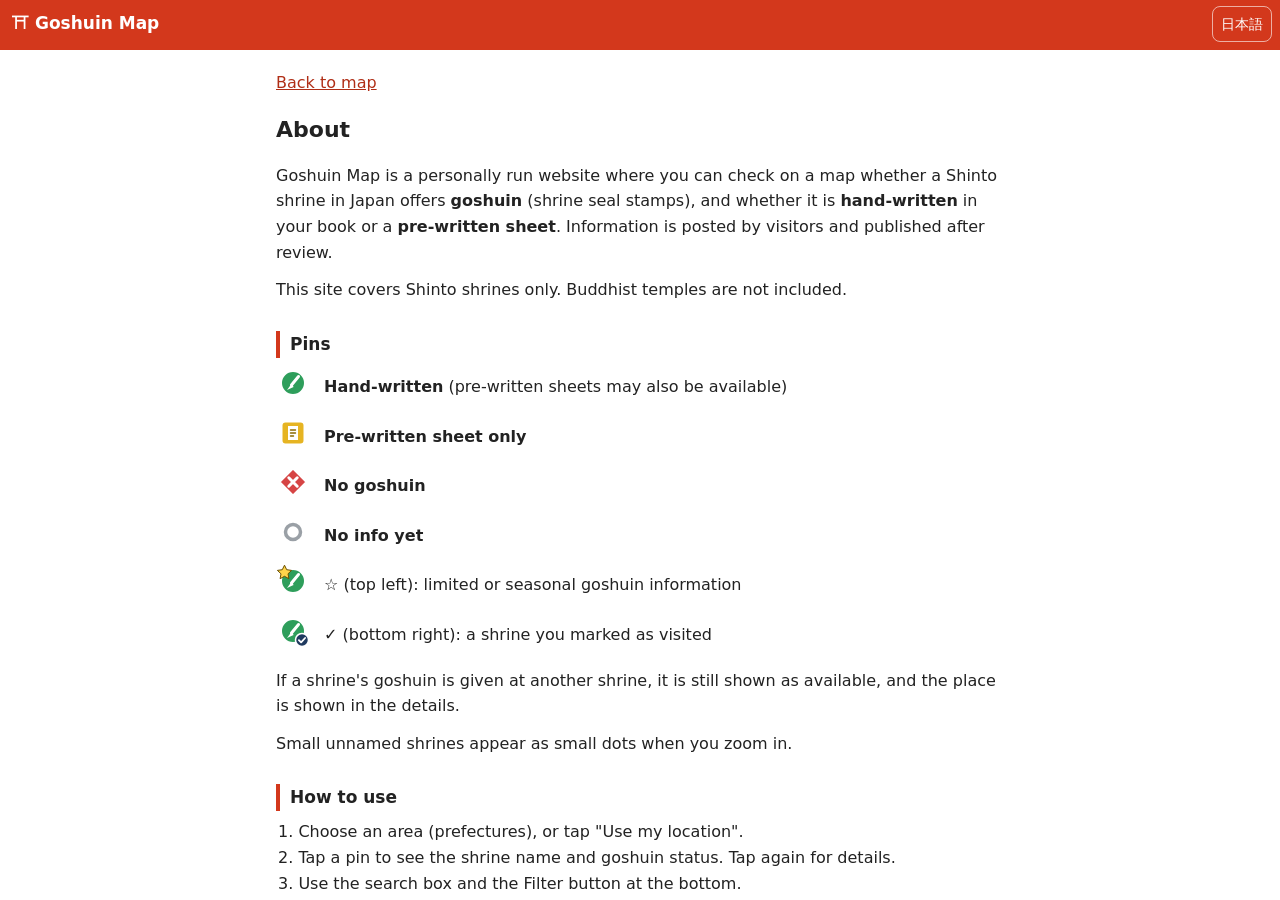
<file: about.html>
<!DOCTYPE html>
<html lang="ja">
<head>
<meta charset="utf-8">
<meta name="viewport" content="width=device-width, initial-scale=1, viewport-fit=cover">
<title>このサイトについて | みんなの御朱印マップ</title>
<meta name="theme-color" content="#D3381C">
<link rel="stylesheet" href="css/style.css">
</head>
<body>
<header class="hdr">
  <div class="hdr-top" style="padding-bottom:8px">
    <h1 class="hdr-title"><a href="./"><span aria-hidden="true">⛩</span> <span data-i18n="site.name">みんなの御朱印マップ</span></a></h1>
    <button id="langBtn" class="hdr-btn" type="button">EN</button>
  </div>
</header>
<div class="page-body">
<main class="page">
  <a class="back" href="./" data-i18n="menu.map">地図に戻る</a>

  <div data-lang="ja">
    <h2>このサイトについて</h2>
    <p>「みんなの御朱印マップ」は、全国の神社で<strong>御朱印がもらえるか</strong>、<strong>直書きか書き置きか</strong>を地図で調べられる、個人運営のサイトです。情報はみなさんの投稿をもとに、運営者が確認してから掲載しています。</p>
    <p>お寺の御朱印（御納経）は性質が異なるため、このサイトでは神社だけを扱っています。</p>

    <h3>ピンの見方</h3>
    <div class="legend">
      <span data-pin="direct"></span><span><strong>直書きあり</strong>（書き置きもある場合を含みます）</span>
      <span data-pin="paper"></span><span><strong>書き置きのみ</strong></span>
      <span data-pin="none"></span><span><strong>御朱印なし</strong></span>
      <span data-pin="unknown"></span><span><strong>情報なし</strong>（まだ投稿がありません）</span>
      <span data-pin="direct,1"></span><span>左上の<strong>☆</strong>：限定御朱印・季節の御朱印の情報があります</span>
      <span data-pin="direct,0,1"></span><span>右下の<strong>✓</strong>：あなたが「行った」と記録した神社です</span>
    </div>
    <p>御朱印を別の神社（本務社など）で授与している場合も、その神社の御朱印がもらえるなら「直書きあり」または「書き置きのみ」としています。授与場所は詳細に表示します。</p>
    <p>名前のない小さな神社（祠など）は、地図を拡大したときに小さな点で表示されます。</p>

    <h3>使い方</h3>
    <ol>
      <li>地域（都道府県）を選びます。「📍 現在地から探す」も使えます。</li>
      <li>ピンを押すと、神社名と御朱印の状態が表示されます。もう一度押すと詳細が開きます。</li>
      <li>画面下の検索欄で神社名を検索でき、「絞り込み」で表示するピンを選べます。</li>
      <li>参拝した神社は「行った」ボタンで記録できます。記録はお使いの端末のブラウザにだけ保存され、ブラウザのデータを消すと記録も消えます。</li>
    </ol>

    <h3>情報の投稿</h3>
    <p>神社の詳細にある「この神社の情報を投稿する」から、Googleフォームで投稿できます（写真をアップロードするため、Googleアカウントへのログインが必要です）。地図にない神社は、地図を十分に拡大してからその場所をタップすると登録できます。</p>
    <p>投稿は運営者が確認してから掲載します。掲載の可否や結果のお知らせはしていません。投稿の前に<a href="terms.html">利用規約</a>をお読みください。</p>

    <h3>ご注意</h3>
    <p>掲載している情報は投稿にもとづくもので、正確さや最新であることを保証するものではありません。御朱印の授与状況、初穂料、受付時間などは変わることがあります。参拝の前に、各神社の公式情報をご確認ください。</p>

    <h3>ライセンスと出典</h3>
    <table>
      <tr><th>神社の位置と名前</th><td>© <a href="https://www.openstreetmap.org/copyright" target="_blank" rel="noopener">OpenStreetMap</a> contributors（<a href="https://opendatacommons.org/licenses/odbl/" target="_blank" rel="noopener">ODbL</a>）</td></tr>
      <tr><th>背景地図</th><td>© OpenStreetMap contributors、<a href="https://openfreemap.org/" target="_blank" rel="noopener">OpenFreeMap</a>、© <a href="https://www.openmaptiles.org/" target="_blank" rel="noopener">OpenMapTiles</a></td></tr>
      <tr><th>投稿された文字情報</th><td><a href="https://creativecommons.org/licenses/by/4.0/deed.ja" target="_blank" rel="noopener">CC BY 4.0</a>（出典の表示例：「みんなの御朱印マップ」）</td></tr>
      <tr><th>投稿された写真</th><td>著作権は投稿者にあります。本サイトへの掲載だけが許可されています。転載はできません。</td></tr>
      <tr><th>サイトのプログラム</th><td>MIT License</td></tr>
    </table>
    <p>地図の表示には <a href="https://leafletjs.com/" target="_blank" rel="noopener">Leaflet</a>、Leaflet.markercluster、<a href="https://maplibre.org/" target="_blank" rel="noopener">MapLibre GL JS</a> を使っています。</p>

    <h3 id="contact">お問い合わせ</h3>
    <p>お問い合わせ、投稿の削除依頼、神社からの掲載停止のご依頼は、<a data-contact href="#">お問い合わせフォーム</a>からお願いします。</p>
    <p><a href="terms.html">利用規約</a> ・ <a href="privacy.html">プライバシーポリシー</a></p>
  </div>

  <div data-lang="en" hidden>
    <h2>About</h2>
    <p>Goshuin Map is a personally run website where you can check on a map whether a Shinto shrine in Japan offers <strong>goshuin</strong> (shrine seal stamps), and whether it is <strong>hand-written</strong> in your book or a <strong>pre-written sheet</strong>. Information is posted by visitors and published after review.</p>
    <p>This site covers Shinto shrines only. Buddhist temples are not included.</p>

    <h3>Pins</h3>
    <div class="legend">
      <span data-pin="direct"></span><span><strong>Hand-written</strong> (pre-written sheets may also be available)</span>
      <span data-pin="paper"></span><span><strong>Pre-written sheet only</strong></span>
      <span data-pin="none"></span><span><strong>No goshuin</strong></span>
      <span data-pin="unknown"></span><span><strong>No info yet</strong></span>
      <span data-pin="direct,1"></span><span><strong>☆</strong> (top left): limited or seasonal goshuin information</span>
      <span data-pin="direct,0,1"></span><span><strong>✓</strong> (bottom right): a shrine you marked as visited</span>
    </div>
    <p>If a shrine's goshuin is given at another shrine, it is still shown as available, and the place is shown in the details.</p>
    <p>Small unnamed shrines appear as small dots when you zoom in.</p>

    <h3>How to use</h3>
    <ol>
      <li>Choose an area (prefectures), or tap "Use my location".</li>
      <li>Tap a pin to see the shrine name and goshuin status. Tap again for details.</li>
      <li>Use the search box and the Filter button at the bottom.</li>
      <li>Tap "Visited" to keep your own record. It is stored only in your browser and is lost if you clear browser data.</li>
    </ol>

    <h3>Posting information</h3>
    <p>Use "Post information for this shrine" in the shrine details to open a Google Form (a Google account is required to upload photos). To add a shrine that is not on the map, zoom in closely and tap its location.</p>
    <p>Posts are reviewed before publication. We do not notify you of the result. Please read the <a href="terms.html">Terms of Use</a> before posting.</p>

    <h3>Disclaimer</h3>
    <p>Information is based on user posts and is not guaranteed to be accurate or up to date. Please check each shrine's official information before visiting.</p>

    <h3>Licenses and credits</h3>
    <table>
      <tr><th>Shrine locations and names</th><td>© <a href="https://www.openstreetmap.org/copyright" target="_blank" rel="noopener">OpenStreetMap</a> contributors (<a href="https://opendatacommons.org/licenses/odbl/" target="_blank" rel="noopener">ODbL</a>)</td></tr>
      <tr><th>Base map</th><td>© OpenStreetMap contributors, <a href="https://openfreemap.org/" target="_blank" rel="noopener">OpenFreeMap</a>, © <a href="https://www.openmaptiles.org/" target="_blank" rel="noopener">OpenMapTiles</a></td></tr>
      <tr><th>Posted text</th><td><a href="https://creativecommons.org/licenses/by/4.0/" target="_blank" rel="noopener">CC BY 4.0</a> (credit: "Minna no Goshuin Map")</td></tr>
      <tr><th>Posted photos</th><td>Copyright remains with each contributor. Published on this site only; do not reuse.</td></tr>
      <tr><th>Site code</th><td>MIT License</td></tr>
    </table>
    <p>The map uses <a href="https://leafletjs.com/" target="_blank" rel="noopener">Leaflet</a>, Leaflet.markercluster and <a href="https://maplibre.org/" target="_blank" rel="noopener">MapLibre GL JS</a>.</p>

    <h3>Contact</h3>
    <p>For inquiries, removal requests, or requests from shrines to stop listing, please use the <a data-contact href="#">contact form</a>.</p>
    <p><a href="terms.html">Terms of Use</a> · <a href="privacy.html">Privacy Policy</a></p>
  </div>
</main>
</div>
<script type="module" src="js/page.js"></script>
</body>
</html>
</file>
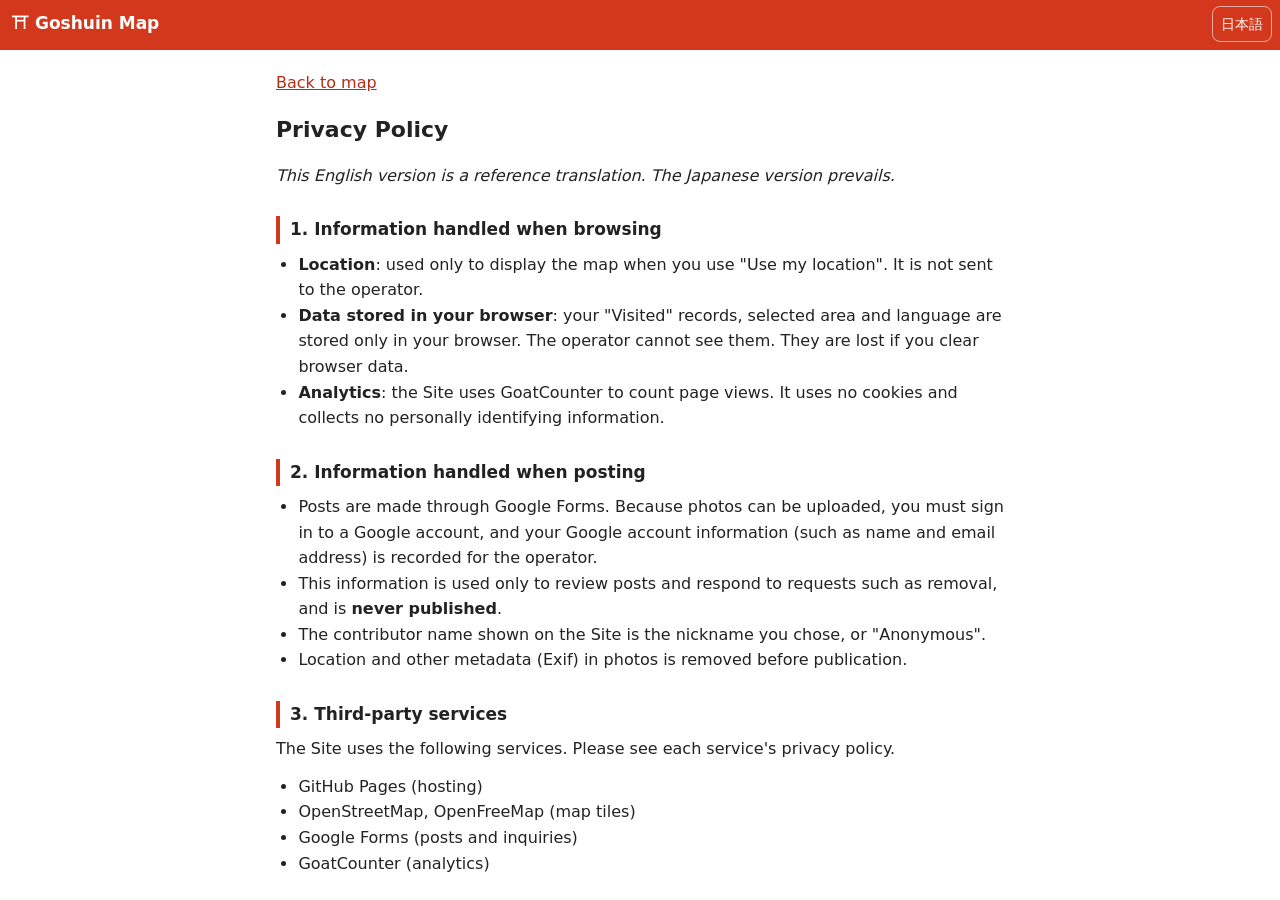
<file: privacy.html>
<!DOCTYPE html>
<html lang="ja">
<head>
<meta charset="utf-8">
<meta name="viewport" content="width=device-width, initial-scale=1, viewport-fit=cover">
<title>プライバシーポリシー | みんなの御朱印マップ</title>
<meta name="theme-color" content="#D3381C">
<link rel="stylesheet" href="css/style.css">
</head>
<body>
<header class="hdr">
  <div class="hdr-top" style="padding-bottom:8px">
    <h1 class="hdr-title"><a href="./"><span aria-hidden="true">⛩</span> <span data-i18n="site.name">みんなの御朱印マップ</span></a></h1>
    <button id="langBtn" class="hdr-btn" type="button">EN</button>
  </div>
</header>
<div class="page-body">
<main class="page">
  <a class="back" href="./" data-i18n="menu.map">地図に戻る</a>

  <div data-lang="ja">
    <h2>みんなの御朱印マップ プライバシーポリシー</h2>

    <h3>1. 閲覧時に扱う情報</h3>
    <ul>
      <li><strong>現在地</strong>：「現在地から探す」などを使ったときに、地図の表示にだけ使います。運営者のサーバーには送りません。</li>
      <li><strong>ブラウザに保存する情報</strong>：「行った」記録、選んだ地域、言語の設定は、お使いのブラウザの中にだけ保存します。運営者は見ることができません。ブラウザのデータを消すと、これらの情報も消えます。</li>
      <li><strong>アクセス解析</strong>：本サイトは、閲覧数を知るためにGoatCounterを使っています。Cookieは使わず、個人を特定する情報は集めません。</li>
    </ul>

    <h3>2. 投稿時に扱う情報</h3>
    <ul>
      <li>投稿にはGoogleフォームを使います。写真をアップロードするため、投稿にはGoogleアカウントへのログインが必要です。このとき、投稿者のGoogleアカウントの情報（名前やメールアドレスなど）が運営者に記録されます。</li>
      <li>これらの情報は、投稿の確認と、削除依頼などの対応にだけ使い、<strong>公開しません</strong>。</li>
      <li>本サイトに表示する投稿者名は、投稿時に選んだニックネーム、または「匿名」です。</li>
      <li>写真に含まれる撮影場所などの情報（Exif）は、公開する前に削除します。</li>
    </ul>

    <h3>3. 外部サービス</h3>
    <p>本サイトは、次の外部サービスを使っています。各サービスの扱いについては、それぞれのプライバシーポリシーをご確認ください。</p>
    <ul>
      <li>GitHub Pages（サイトの公開）</li>
      <li>OpenStreetMap、OpenFreeMap（地図の表示）</li>
      <li>Googleフォーム（投稿・お問い合わせの受付）</li>
      <li>GoatCounter（アクセス解析）</li>
    </ul>

    <h3>4. お問い合わせ</h3>
    <p>本ポリシーに関するお問い合わせは、<a data-contact href="#">お問い合わせフォーム</a>からお願いします。</p>

    <p>制定日：20XX年XX月XX日（公開日）</p>
  </div>

  <div data-lang="en" hidden>
    <h2>Privacy Policy</h2>
    <p><em>This English version is a reference translation. The Japanese version prevails.</em></p>

    <h3>1. Information handled when browsing</h3>
    <ul>
      <li><strong>Location</strong>: used only to display the map when you use "Use my location". It is not sent to the operator.</li>
      <li><strong>Data stored in your browser</strong>: your "Visited" records, selected area and language are stored only in your browser. The operator cannot see them. They are lost if you clear browser data.</li>
      <li><strong>Analytics</strong>: the Site uses GoatCounter to count page views. It uses no cookies and collects no personally identifying information.</li>
    </ul>

    <h3>2. Information handled when posting</h3>
    <ul>
      <li>Posts are made through Google Forms. Because photos can be uploaded, you must sign in to a Google account, and your Google account information (such as name and email address) is recorded for the operator.</li>
      <li>This information is used only to review posts and respond to requests such as removal, and is <strong>never published</strong>.</li>
      <li>The contributor name shown on the Site is the nickname you chose, or "Anonymous".</li>
      <li>Location and other metadata (Exif) in photos is removed before publication.</li>
    </ul>

    <h3>3. Third-party services</h3>
    <p>The Site uses the following services. Please see each service's privacy policy.</p>
    <ul>
      <li>GitHub Pages (hosting)</li>
      <li>OpenStreetMap, OpenFreeMap (map tiles)</li>
      <li>Google Forms (posts and inquiries)</li>
      <li>GoatCounter (analytics)</li>
    </ul>

    <h3>4. Contact</h3>
    <p>For questions about this policy, please use the <a data-contact href="#">contact form</a>.</p>
  </div>
</main>
</div>
<script type="module" src="js/page.js"></script>
</body>
</html>
</file>
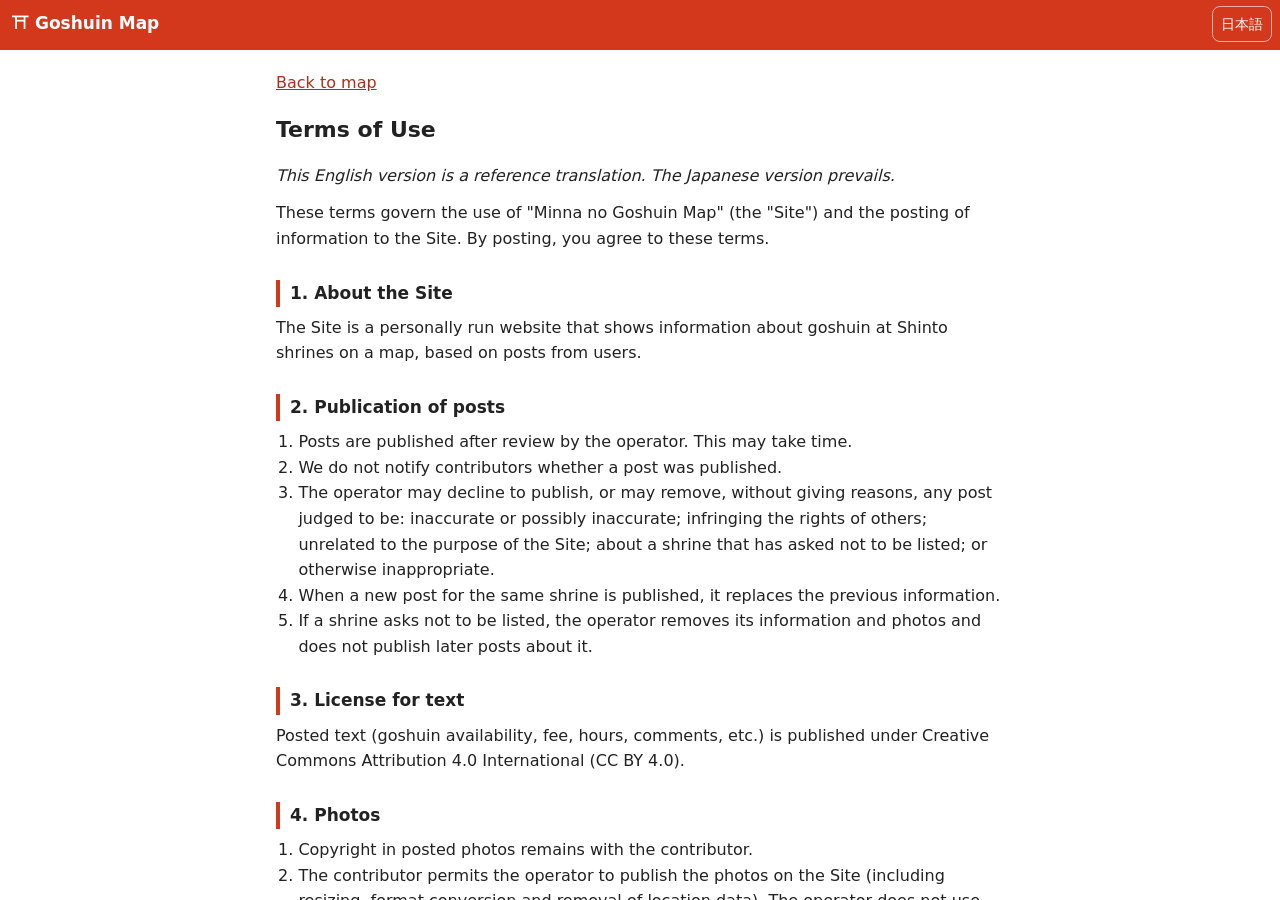
<file: terms.html>
<!DOCTYPE html>
<html lang="ja">
<head>
<meta charset="utf-8">
<meta name="viewport" content="width=device-width, initial-scale=1, viewport-fit=cover">
<title>利用規約 | みんなの御朱印マップ</title>
<meta name="theme-color" content="#D3381C">
<link rel="stylesheet" href="css/style.css">
</head>
<body>
<header class="hdr">
  <div class="hdr-top" style="padding-bottom:8px">
    <h1 class="hdr-title"><a href="./"><span aria-hidden="true">⛩</span> <span data-i18n="site.name">みんなの御朱印マップ</span></a></h1>
    <button id="langBtn" class="hdr-btn" type="button">EN</button>
  </div>
</header>
<div class="page-body">
<main class="page">
  <a class="back" href="./" data-i18n="menu.map">地図に戻る</a>

  <div data-lang="ja">
    <h2>みんなの御朱印マップ 利用規約</h2>
    <p>本規約は、「みんなの御朱印マップ」（以下「本サイト」）の利用と、本サイトへの情報の投稿について定めるものです。投稿する方は、本規約に同意したうえで投稿してください。</p>

    <h3>第1条（本サイトについて）</h3>
    <p>本サイトは、神社の御朱印に関する情報を、利用者の投稿をもとに地図で紹介する個人運営のサイトです。</p>

    <h3>第2条（投稿の掲載）</h3>
    <ol>
      <li>投稿された情報は、運営者が確認したうえで掲載します。掲載までに時間がかかることがあります。</li>
      <li>掲載の可否や結果は、投稿者にお知らせしません。</li>
      <li>運営者は、次のいずれかに当たると判断した投稿を、理由を示さずに掲載しない、または削除することがあります。
        <ul>
          <li>内容が事実と異なる、またはその疑いがあるもの</li>
          <li>他人の権利を侵害するもの</li>
          <li>本サイトの目的に合わないもの</li>
          <li>神社から掲載をやめてほしいと依頼があったもの</li>
          <li>その他、運営者が不適切と判断したもの</li>
        </ul>
      </li>
      <li>同じ神社に新しい投稿が掲載された場合、それまでの情報は新しい情報に置き換わります。</li>
      <li>神社から掲載をやめてほしいと依頼があった場合、運営者はその神社の情報と写真を削除し、以降の投稿も掲載しません。</li>
    </ol>

    <h3>第3条（文字情報のライセンス）</h3>
    <p>投稿された文字情報（御朱印の授与状況、初穂料、受付時間、コメントなど）は、クリエイティブ・コモンズ 表示 4.0 国際（CC BY 4.0）のもとで公開します。</p>

    <h3>第4条（写真）</h3>
    <ol>
      <li>投稿された写真の著作権は、投稿者に残ります。</li>
      <li>投稿者は、運営者が本サイトに写真を掲載すること（掲載のための縮小・形式の変換・位置情報の削除を含む）を許可するものとします。運営者は、写真を本サイトへの掲載以外の目的には使いません。</li>
      <li>投稿できるのは、投稿者自身が撮影した写真に限ります。</li>
      <li>人の顔や車のナンバーなど、個人が分かるものが写り込まないようにしてください。</li>
      <li>撮影が禁止されている神社や場所では、撮影・投稿をしないでください。また、各神社の撮影に関する決まりに従ってください。</li>
    </ol>

    <h3>第5条（禁止事項）</h3>
    <p>次の行為を禁止します。</p>
    <ul>
      <li>事実と異なる情報を意図的に投稿すること</li>
      <li>他人の著作権、肖像権、プライバシーなどを侵害すること</li>
      <li>神社や他の参拝者に迷惑をかける行為を勧めること</li>
      <li>宣伝や本サイトの目的と関係のない投稿をすること</li>
      <li>本サイトの運営を妨げること</li>
    </ul>

    <h3>第6条（免責）</h3>
    <ol>
      <li>掲載している情報は利用者の投稿にもとづくもので、運営者は正確さや最新であることを保証しません。御朱印の授与状況、初穂料、受付時間などは変わることがあります。参拝する前に、各神社の公式情報をご確認ください。</li>
      <li>本サイトの利用によって生じた損害について、運営者は責任を負いません。</li>
      <li>運営者は、予告なく本サイトの内容を変更したり、公開を停止したりすることがあります。</li>
    </ol>

    <h3>第7条（投稿の削除依頼）</h3>
    <p>投稿者は、<a data-contact href="#">お問い合わせフォーム</a>から自分の投稿の削除を依頼できます。</p>

    <h3>第8条（規約の変更）</h3>
    <p>運営者は、必要に応じて本規約を変更することがあります。変更後の規約は、本サイトに掲載した時点から効力を持ちます。</p>

    <p>制定日：20XX年XX月XX日（公開日）</p>
  </div>

  <div data-lang="en" hidden>
    <h2>Terms of Use</h2>
    <p><em>This English version is a reference translation. The Japanese version prevails.</em></p>
    <p>These terms govern the use of "Minna no Goshuin Map" (the "Site") and the posting of information to the Site. By posting, you agree to these terms.</p>

    <h3>1. About the Site</h3>
    <p>The Site is a personally run website that shows information about goshuin at Shinto shrines on a map, based on posts from users.</p>

    <h3>2. Publication of posts</h3>
    <ol>
      <li>Posts are published after review by the operator. This may take time.</li>
      <li>We do not notify contributors whether a post was published.</li>
      <li>The operator may decline to publish, or may remove, without giving reasons, any post judged to be: inaccurate or possibly inaccurate; infringing the rights of others; unrelated to the purpose of the Site; about a shrine that has asked not to be listed; or otherwise inappropriate.</li>
      <li>When a new post for the same shrine is published, it replaces the previous information.</li>
      <li>If a shrine asks not to be listed, the operator removes its information and photos and does not publish later posts about it.</li>
    </ol>

    <h3>3. License for text</h3>
    <p>Posted text (goshuin availability, fee, hours, comments, etc.) is published under Creative Commons Attribution 4.0 International (CC BY 4.0).</p>

    <h3>4. Photos</h3>
    <ol>
      <li>Copyright in posted photos remains with the contributor.</li>
      <li>The contributor permits the operator to publish the photos on the Site (including resizing, format conversion and removal of location data). The operator does not use photos for any other purpose.</li>
      <li>Post only photos you took yourself.</li>
      <li>Make sure faces, license plates and other personally identifying details are not visible.</li>
      <li>Do not take or post photos where photography is prohibited, and follow each shrine's rules.</li>
    </ol>

    <h3>5. Prohibited acts</h3>
    <ul>
      <li>Intentionally posting false information</li>
      <li>Infringing the copyright, portrait rights or privacy of others</li>
      <li>Encouraging behavior that troubles shrines or other visitors</li>
      <li>Advertising, or posts unrelated to the purpose of the Site</li>
      <li>Interfering with the operation of the Site</li>
    </ul>

    <h3>6. Disclaimer</h3>
    <ol>
      <li>Information is based on user posts; the operator does not guarantee its accuracy or currency. Please check each shrine's official information before visiting.</li>
      <li>The operator is not liable for any damage arising from use of the Site.</li>
      <li>The operator may change or discontinue the Site without notice.</li>
    </ol>

    <h3>7. Removal requests</h3>
    <p>Contributors can request removal of their own posts through the <a data-contact href="#">contact form</a>.</p>

    <h3>8. Changes to these terms</h3>
    <p>The operator may change these terms when necessary. Revised terms take effect when posted on the Site.</p>
  </div>
</main>
</div>
<script type="module" src="js/page.js"></script>
</body>
</html>
</file>
<file: css/style.css>
/* みんなの御朱印マップ */
:root {
  --accent: #D3381C;      /* 朱色。ピンには使わない */
  --accent-dark: #B02E16;
  --text: #222;
  --sub: #666;
  --line: #E5E5E5;
  --bg: #fff;
  --soft: #F6F5F3;
  --bar-h: calc(58px + env(safe-area-inset-bottom));
  --side-w: 380px;
}
* { box-sizing: border-box; }
html, body { height: 100%; margin: 0; }
body {
  display: flex; flex-direction: column; height: 100dvh;
  font-family: system-ui, -apple-system, "Hiragino Sans", "Noto Sans JP", "Yu Gothic UI", Meiryo, sans-serif;
  font-size: 16px; line-height: 1.6; color: var(--text); background: var(--bg);
  -webkit-text-size-adjust: 100%;
}
[hidden] { display: none !important; }
button { font: inherit; color: inherit; cursor: pointer; }
h1, h2, h3, p { margin: 0; }
a { color: var(--accent-dark); }

/* ヘッダー */
.hdr { background: var(--accent); color: #fff; position: relative; z-index: 1500; padding-top: env(safe-area-inset-top); }
.hdr-top { display: flex; align-items: center; gap: 4px; padding: 6px 8px 0 12px; }
.hdr-title { flex: 1; font-size: 17px; font-weight: 700; white-space: nowrap; overflow: hidden; text-overflow: ellipsis; }
.hdr-title a { color: inherit; text-decoration: none; }
.hdr-btn { background: none; border: 1px solid rgba(255,255,255,.6); border-radius: 8px; min-width: 44px; height: 36px; padding: 0 8px; font-size: 14px; color: #fff; }
.region-chip { display: block; width: 100%; text-align: left; background: none; border: 0; color: #fff; padding: 4px 12px 8px; font-size: 14px; white-space: nowrap; overflow: hidden; text-overflow: ellipsis; }
.menu { position: absolute; right: 8px; top: 100%; background: #fff; border-radius: 10px; box-shadow: 0 4px 16px rgba(0,0,0,.2); overflow: hidden; min-width: 200px; }
.menu a { display: block; padding: 12px 16px; color: var(--text); text-decoration: none; border-bottom: 1px solid var(--line); }
.menu a:last-child { border-bottom: 0; }

/* 配置 */
.app { flex: 1; min-height: 0; position: relative; display: grid; grid-template-rows: 1fr auto; grid-template-areas: "map" "bar"; }
.mapwrap { grid-area: map; position: relative; min-height: 0; }
#map { position: absolute; inset: 0; background: #e9eef0; }
.bar { grid-area: bar; display: flex; gap: 8px; padding: 8px 12px calc(8px + env(safe-area-inset-bottom)); background: #fff; border-top: 1px solid var(--line); position: relative; z-index: 1200; }
.search { flex: 1; min-width: 0; height: 42px; border: 1px solid #ccc; border-radius: 21px; padding: 0 16px; font: inherit; background: var(--soft); }
.search:focus { outline: 2px solid var(--accent); outline-offset: 1px; background: #fff; }
.side-hint { display: none; }

.btn { height: 44px; padding: 0 16px; border-radius: 22px; border: 1px solid transparent; font-weight: 600; white-space: nowrap; }
.btn-accent { background: var(--accent); color: #fff; }
.btn-accent:disabled { background: #ccc; cursor: default; }
.btn-line { background: #fff; border-color: #bbb; }
.btn-on { background: #1F3A5F; color: #fff; border-color: #1F3A5F; }
.btn-wide { width: 100%; }
.x { background: none; border: 0; width: 44px; height: 44px; font-size: 20px; color: var(--sub); flex: none; }
.row { display: flex; gap: 8px; flex-wrap: wrap; }

.fab { position: absolute; right: 12px; bottom: 16px; z-index: 1000; width: 52px; height: 52px; border-radius: 50%; border: 0; background: #fff; color: #1a73e8; box-shadow: 0 2px 8px rgba(0,0,0,.3); display: grid; place-items: center; transition: bottom .15s; }
.app.has-sheet .fab { bottom: 120px; }
.toast { position: absolute; left: 50%; top: 12px; transform: translateX(-50%); z-index: 1300; background: rgba(34,34,34,.9); color: #fff; padding: 8px 16px; border-radius: 20px; font-size: 14px; max-width: 90%; text-align: center; }

/* 下から出るパネル（スマホ） */
.panel { position: absolute; left: 0; right: 0; bottom: var(--bar-h); z-index: 1100; background: #fff; border-radius: 16px 16px 0 0; box-shadow: 0 -4px 16px rgba(0,0,0,.18); }
.panel-head { display: flex; align-items: center; padding: 4px 4px 0 16px; }
.panel-head h2 { flex: 1; font-size: 17px; }

.results { list-style: none; margin: 0; padding: 4px 0; max-height: 50%; overflow-y: auto; z-index: 1150; }
.results li button { display: flex; align-items: center; gap: 10px; width: 100%; text-align: left; background: none; border: 0; padding: 8px 16px; min-height: 48px; }
.results li button:hover { background: var(--soft); }
.results .r-name { flex: 1; min-width: 0; overflow: hidden; text-overflow: ellipsis; white-space: nowrap; }
.results .r-pref, .results .r-empty { color: var(--sub); font-size: 13px; }
.results .r-empty { padding: 12px 16px; }

.newpin { padding: 14px 16px 16px; z-index: 1120; }
.newpin p { margin-bottom: 10px; }

.filter { padding-bottom: 12px; z-index: 1160; }
.filter-list label { display: flex; align-items: center; gap: 12px; padding: 6px 16px; min-height: 48px; }
.filter-list input { width: 22px; height: 22px; accent-color: var(--accent); flex: none; }
.filter-list .f-note { color: var(--sub); font-size: 13px; }
.filter-list hr { border: 0; border-top: 1px solid var(--line); margin: 6px 16px; }

/* 簡易表示・詳細 */
.sheet { max-height: 100%; display: flex; flex-direction: column; z-index: 1110; }
.sheet-grip { width: 40px; height: 4px; border-radius: 2px; background: #ccc; margin: 8px auto 0; }
.sheet-head { display: flex; align-items: center; gap: 12px; padding: 8px 4px 12px 16px; cursor: pointer; }
.sheet-head .pin-svg { flex: none; }
.sheet-title { flex: 1; min-width: 0; }
.sheet-title h2 { font-size: 18px; line-height: 1.35; overflow-wrap: anywhere; }
.sheet-title .en { color: var(--sub); font-size: 13px; }
.badges { display: flex; flex-wrap: wrap; gap: 6px; margin-top: 4px; }
.badge { font-size: 13px; padding: 1px 10px; border-radius: 12px; background: var(--soft); border: 1px solid var(--line); white-space: nowrap; }
.badge.s-direct { background: #E3F4EA; border-color: #2E9E5B; color: #14532D; }
.badge.s-paper { background: #FBF3D0; border-color: #C99A10; color: #5C4500; }
.badge.s-none { background: #FBE4E4; border-color: #D64545; color: #7A1F1F; }
.badge.star { background: #FFF6CC; border-color: #C99A10; color: #5C4500; }
.sheet-more { color: var(--accent-dark); font-size: 14px; white-space: nowrap; background: none; border: 0; padding: 8px; }
.sheet-body { overflow-y: auto; padding: 0 16px 16px; -webkit-overflow-scrolling: touch; }
.sheet.peek .sheet-body { display: none; }
.sheet.open .sheet-more { display: none; }

.photos { display: flex; gap: 8px; overflow-x: auto; margin-bottom: 12px; }
.photos img { height: 140px; width: auto; border-radius: 8px; background: var(--soft); cursor: zoom-in; flex: none; }
.dl { display: grid; grid-template-columns: auto 1fr; gap: 6px 14px; margin: 0 0 12px; }
.dl dt { color: var(--sub); font-size: 14px; white-space: nowrap; padding-top: 1px; }
.dl dd { margin: 0; overflow-wrap: anywhere; white-space: pre-wrap; }
.notice { background: var(--soft); border-radius: 10px; padding: 12px 14px; margin-bottom: 12px; }
.small { font-size: 13px; color: var(--sub); }
.actions { display: flex; gap: 8px; flex-wrap: wrap; margin: 12px 0 6px; }
.actions .btn { flex: 1 1 auto; }
.foot { margin-top: 18px; padding-top: 10px; border-top: 1px solid var(--line); display: flex; flex-wrap: wrap; gap: 6px 16px; align-items: center; font-size: 12px; color: #888; }
.foot button { background: none; border: 0; padding: 4px 0; color: #888; text-decoration: underline; font-size: 12px; }
.foot code { font-family: ui-monospace, Menlo, Consolas, monospace; font-size: 12px; }

/* 地域の選択 */
.modal { position: fixed; inset: 0; z-index: 2000; background: rgba(0,0,0,.35); display: flex; align-items: flex-end; justify-content: center; }
.modal-card { background: #fff; width: 100%; max-width: 560px; max-height: 88dvh; overflow-y: auto; border-radius: 16px 16px 0 0; padding: 8px 16px calc(16px + env(safe-area-inset-bottom)); }
.modal-card .panel-head { padding: 0 0 4px; margin-right: -12px; }
.region-tabs { display: grid; grid-template-columns: repeat(4, 1fr); gap: 8px; margin: 14px 0; }
.region-tabs button { height: 44px; border: 1px solid #bbb; border-radius: 10px; background: #fff; font-size: 14px; padding: 0 2px; position: relative; }
.region-tabs button.on { background: var(--accent); border-color: var(--accent); color: #fff; font-weight: 700; }
.region-tabs button .cnt { position: absolute; top: -6px; right: -4px; background: #1F3A5F; color: #fff; border-radius: 10px; min-width: 20px; height: 20px; font-size: 12px; line-height: 20px; }
.pref-list { display: grid; grid-template-columns: repeat(2, 1fr); gap: 2px 8px; min-height: 60px; margin-bottom: 14px; }
.pref-list label { display: flex; align-items: center; gap: 10px; min-height: 44px; padding: 0 6px; border-radius: 8px; }
.pref-list input { width: 22px; height: 22px; accent-color: var(--accent); flex: none; }
.pref-list .hint { grid-column: 1 / -1; color: var(--sub); font-size: 14px; padding: 12px 6px; }

.lightbox { position: fixed; inset: 0; z-index: 3000; background: rgba(0,0,0,.9); display: grid; place-items: center; cursor: zoom-out; }
.lightbox img { max-width: 100%; max-height: 100%; }

/* 地図の部品 */
.pin { background: none; border: 0; }
.pin svg { display: block; filter: drop-shadow(0 1px 2px rgba(0,0,0,.35)); }
.cl { background: #3D4852; color: #fff; border-radius: 50%; border: 3px solid rgba(255,255,255,.85); display: grid; place-items: center; font-weight: 700; font-size: 13px; box-shadow: 0 1px 4px rgba(0,0,0,.3); }
.cl span { line-height: 1; }
.sel-ring { border: 3px solid var(--accent); border-radius: 50%; background: rgba(211,56,28,.12); pointer-events: none; }
.temp-pin { background: none; border: 0; }
.leaflet-container { font: inherit; }
.leaflet-control-attribution { font-size: 11px; }

/* 文章ページ */
.page { max-width: 760px; margin: 0 auto; padding: 20px 16px 48px; overflow-wrap: anywhere; }
.page h2 { font-size: 22px; margin: 8px 0 16px; }
.page h3 { font-size: 17px; margin: 28px 0 8px; padding-left: 10px; border-left: 4px solid var(--accent); }
.page p, .page ul, .page ol { margin: 0 0 12px; }
.page ul, .page ol { padding-left: 1.4em; }
.page table { border-collapse: collapse; width: 100%; margin-bottom: 12px; }
.page th, .page td { border: 1px solid var(--line); padding: 8px 10px; text-align: left; vertical-align: top; }
.page th { background: var(--soft); font-weight: 600; }
.page .legend { display: grid; grid-template-columns: auto 1fr; gap: 8px 14px; align-items: center; margin-bottom: 12px; }
.page-body { overflow-y: auto; flex: 1; }
.back { display: inline-block; margin-bottom: 8px; }

/* PC */
@media (min-width: 768px) {
  :root { --bar-h: 58px; }
  .app { grid-template-columns: var(--side-w) 1fr; grid-template-rows: auto 1fr; grid-template-areas: "bar map" "side map"; }
  .bar { border-top: 0; border-bottom: 1px solid var(--line); border-right: 1px solid var(--line); padding-bottom: 8px; }
  .side-hint { display: block; grid-area: side; padding: 20px 16px; color: var(--sub); font-size: 14px; border-right: 1px solid var(--line); }
  .panel { left: 0; right: auto; width: var(--side-w); top: var(--bar-h); bottom: auto; border-radius: 0; box-shadow: none; border-right: 1px solid var(--line); }
  .results { max-height: calc(100% - var(--bar-h)); box-shadow: 0 6px 12px rgba(0,0,0,.15); }
  .filter, .newpin { box-shadow: 0 6px 12px rgba(0,0,0,.15); }
  .sheet { bottom: 0; max-height: none; }
  .sheet-grip, .sheet .sheet-more { display: none; }
  .sheet.peek .sheet-body { display: block; }
  .sheet-head { cursor: default; padding-top: 14px; }
  .app.has-sheet .fab { bottom: 16px; }
  .modal { align-items: center; }
  .modal-card { border-radius: 16px; }
}
</file>
